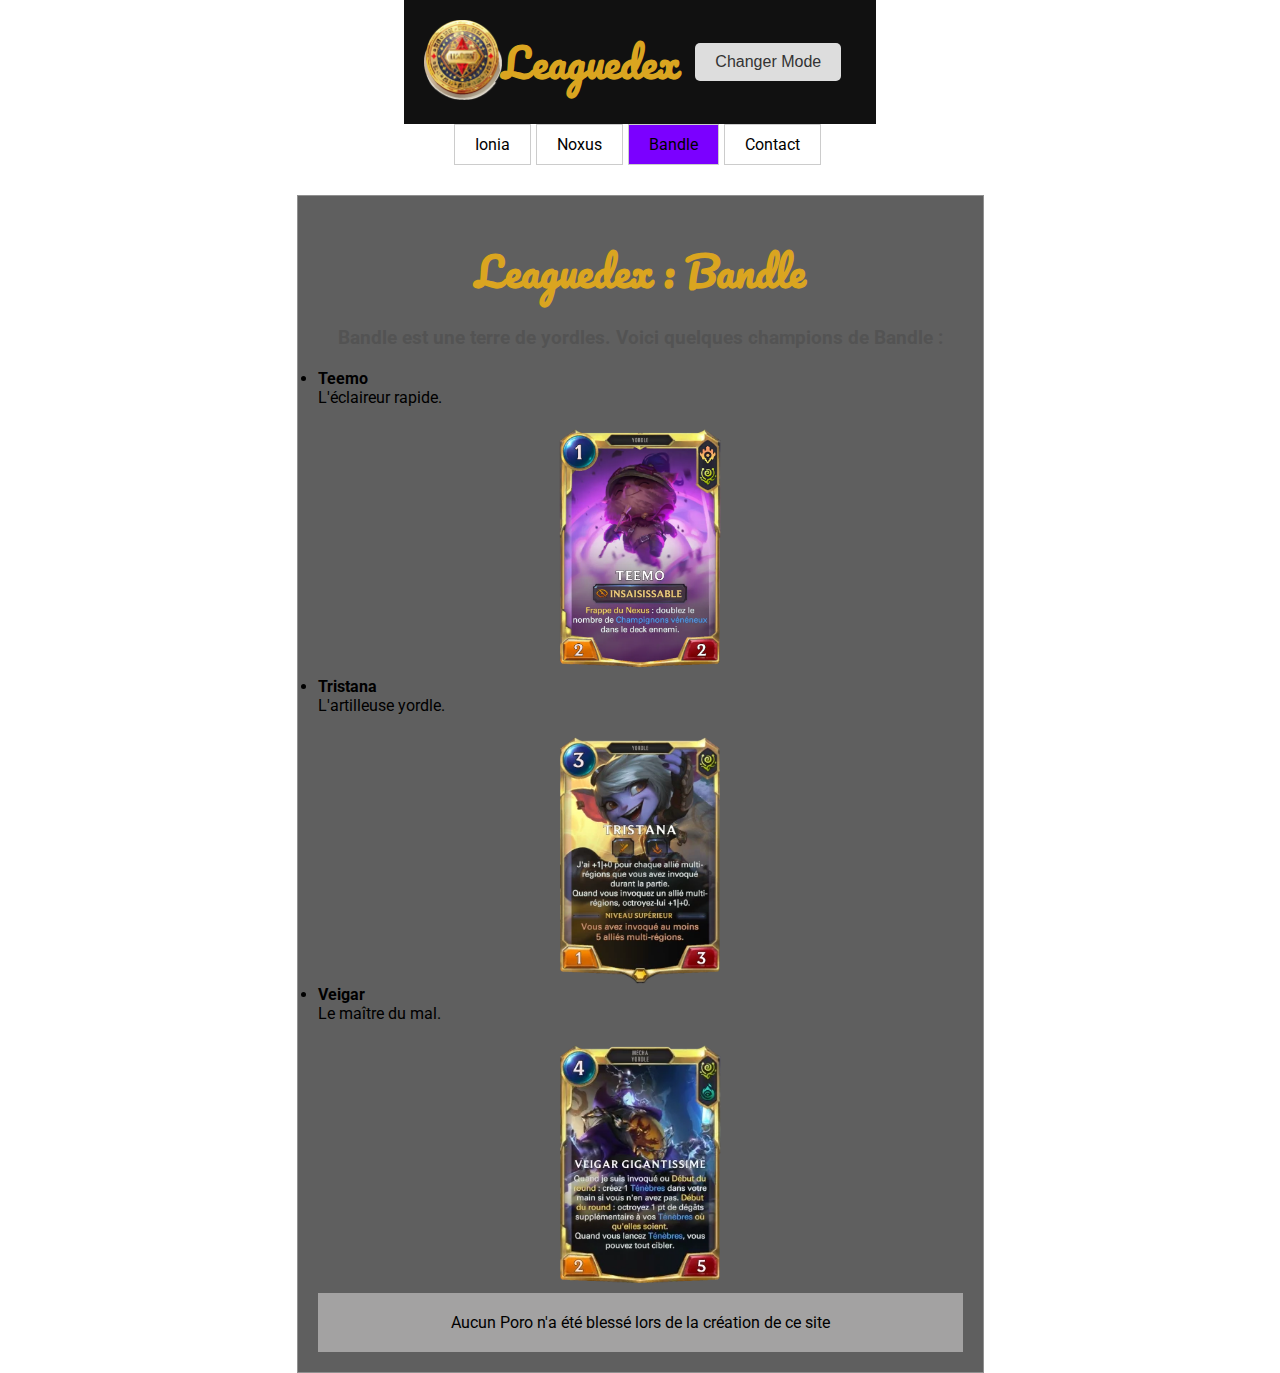
<file: Nouveau code pour le site/Bandle.html>
<!DOCTYPE html>
<html lang="fr">
<head>
    <meta charset="UTF-8">
    <title>Leaguedex - Ionia</title>
    <link href="https://fonts.googleapis.com/css?family=Roboto|Pacifico|Gwendolyn|Matemasie" rel="stylesheet">
    <link rel="stylesheet" href="StyleSite.css">
</head>
<body class="background">
    <section class="presentation-section">
        <div class="presentation-contenu">
            <div class="bloc-1">
                <a href="Menu.html">
                    <img class="logo" src="Logo.png" alt="Logo">
                </a>
            </div>
            <div class="bloc-2">
                <h1 class="titre">Leaguedex</h1>        
            </div>
            <div><button id="theme-toggle">Changer Mode</button></div>
        </div>
    </section>

    <!-- Liste des tabs -->
    <ul class="tabs">
        <li class="tab tab-content1">Ionia</li>
        <li class="tab tab-content2">Noxus</li>
        <li class="tab tab-content3 tab-active">Bandle</li>
        <li class="tab tab-content4">Contact</li>
    </ul>

    <!-- Contenu des tabs -->
    <div class="content content1">
        <p><h2 class="titre2">Leaguedex : Ionia</h2>
            <h3 class="marge2">Ionia est une région spirituelle. Voici quelques champions d'Ionia :</h3>
            <ul>
                <li>
                    <h4>Irelia</h4>
                    <p>Danse des lames.</p>
                    <img src="Irelia.png" class="image2" alt="Irelia">
                </li>
                <li>
                    <h4>Yasuo</h4>
                    <p>Le dernier souffle.</p>
                    <img src="Yasuo.png" class="image3" alt="Yasuo">
                </li>
                <li>
                    <h4>Karma</h4>
                    <p>Enchanteresse illuminée.</p>
                    <img src="Karma.png" class="image4" alt="Karma">
                </li>
            </ul>
            <footer>Aucun Poro n'a été blessé lors de la création de ce site</footer></p>
    </div>
    <div class="content content2">
        <p><h2 class="titre2">Leaguedex : Noxus</h2>
            <h3 class="marge2">Noxus est une nation agressive. Voici quelques champions de Noxus :</h3>
            <ul>
                <li>
                    <h4>Darius</h4>
                    <p>La main de Noxus.</p>
                    <img src="Darius.png" class="image2" alt="Darius">
                </li>
                <li>
                    <h4>Draven</h4>
                    <p>Le bourreau glorieux.</p>
                    <img src="Draven.png" class="image3" alt="Draven">
                </li>
                <li>
                    <h4>Swain</h4>
                    <p>Le maître tacticien.</p>
                    <img src="Swain.png" class="image4" alt="Swain">
                </li>
            </ul>
            <footer>Aucun Poro n'a été blessé lors de la création de ce site</footer></p>
    </div>
    <div class="content content3 active">
        <p><h2 class="titre2">Leaguedex : Bandle</h2>
            <h3 class="marge2">Bandle est une terre de yordles. Voici quelques champions de Bandle :</h3>
            <ul>
                <li>
                    <h4>Teemo</h4>
                    <p>L'éclaireur rapide.</p>
                    <img src="Teemo.png" class="image2" alt="Teemo">
                </li>
                <li>
                    <h4>Tristana</h4>
                    <p>L'artilleuse yordle.</p>
                    <img src="Tristana.png" class="image3" alt="Tristana">
                </li>
                <li>
                    <h4>Veigar</h4>
                    <p>Le maître du mal.</p>
                    <img src="Veigar.png" class="image4" alt="Veigar">
                </li>
            </ul>
            <footer>Aucun Poro n'a été blessé lors de la création de ce site</footer></p>
            <div class="content content4">
                <p><h2 class="titre2">Leaguedex : Contact</h2>
                    <h3 class="marge2">Voici les différents formulaires qui vous sont proposés :</h3>
                    <ul>
                        <li>
                            <h4>Compte :</h4>
                            <p><section class="formulaire-section">
                                <h2 class="titre2">Créer un compte</h2>
                                <form action="#" method="post" class="form-style">
                                    <!-- Champ pour le pseudo -->
                                    <label for="pseudo">Pseudo :</label>
                                    <input type="text" id="pseudo" name="pseudo" placeholder="Entrez votre pseudo" required>
                                    
                                    <!-- Champ pour le mot de passe -->
                                    <label for="password">Mot de passe :</label>
                                    <input type="password" id="password" name="password" placeholder="Entrez votre mot de passe" required>
                                    
                                    <!-- Champ pour confirmer le mot de passe -->
                                    <label for="confirm-password">Confirmer le mot de passe :</label>
                                    <input type="password" id="confirm-password" name="confirm-password" placeholder="Confirmez votre mot de passe" required>
                                    
                                    <!-- Bouton de soumission -->
                                    <button type="submit">Créer un compte</button>
                                </form>
                            </section></p>
                        </li>
                        <li>
                            <h4>Newsletter :</h4>
                            <p><section class="formulaire-section">
                                <h2 class="titre2">Inscrivez-vous à notre newsletter</h2>
                                <form action="#" method="post" class="form-style">
                                    <label for="email">Adresse e-mail :</label>
                                    <input type="email" id="email" name="email" placeholder="votre-email@exemple.com" required>
                                    <button type="submit">S'inscrire</button>
                                </form>
                            </section>
                        </p>
                        </li>
                    </ul>
                    <footer>Aucun Poro n'a été blessé lors de la création de ce site</footer></p>
            </div>
    </div>
    <script src = "MainSite.js"></script>
</body>
</html>
</file>
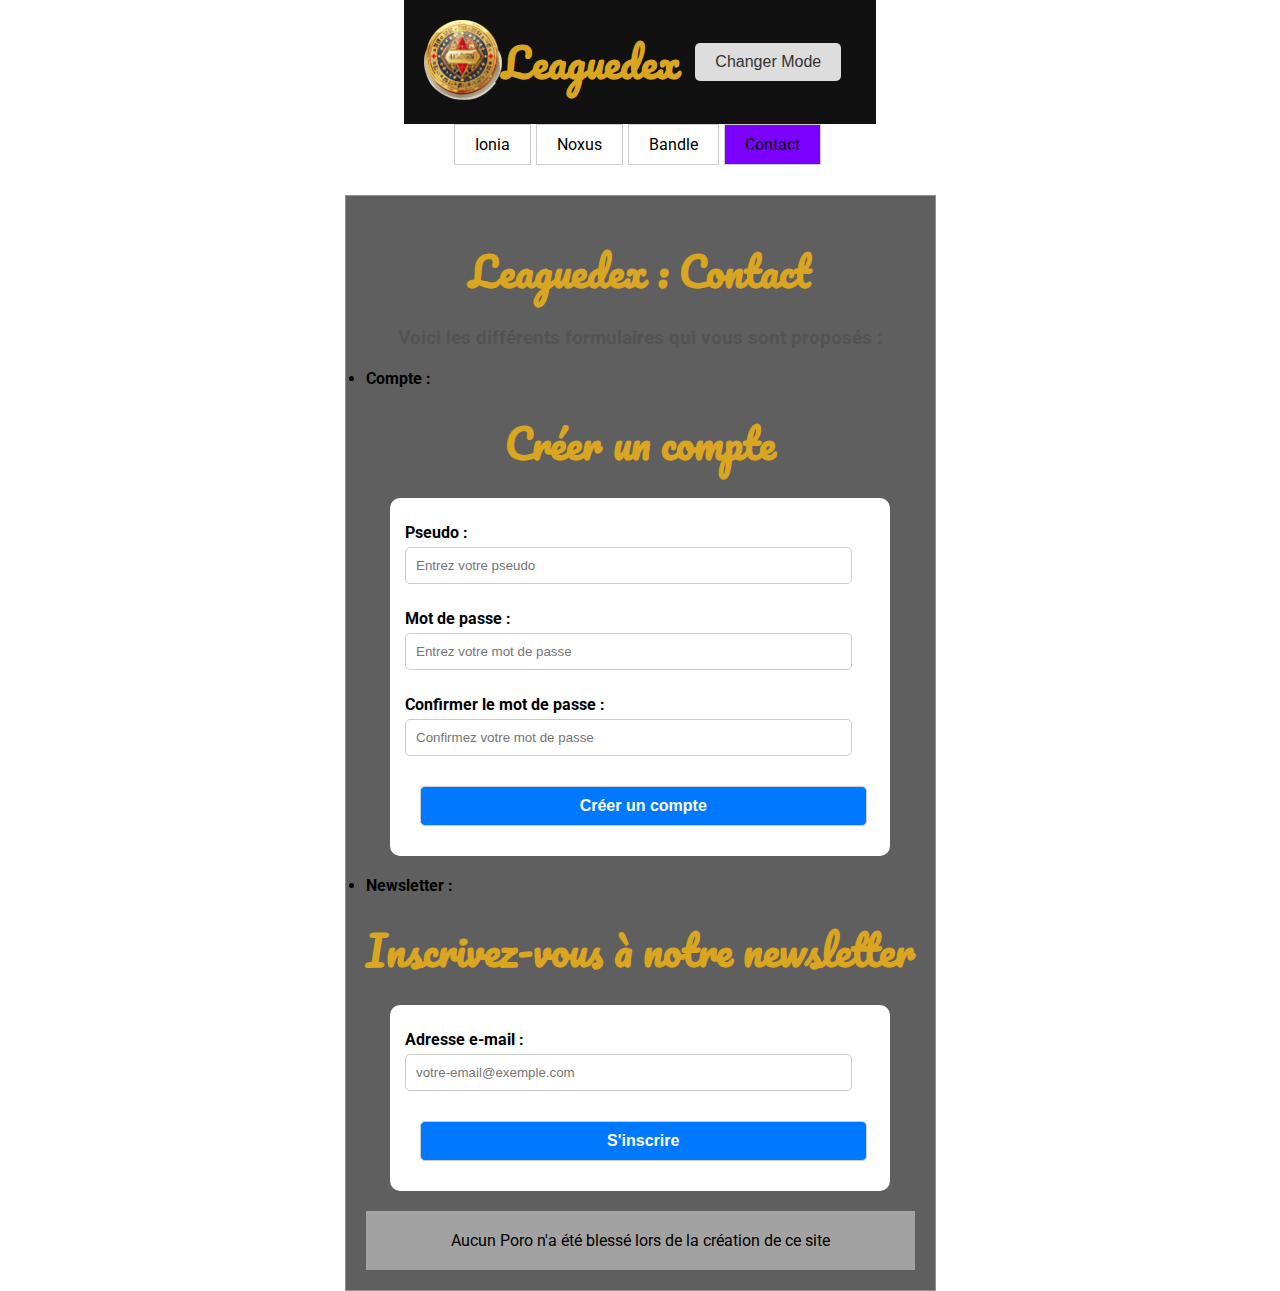
<file: Nouveau code pour le site/Contact.html>
<!DOCTYPE html>
<html lang="fr">
<head>
    <meta charset="UTF-8">
    <title>Leaguedex - Ionia</title>
    <link href="https://fonts.googleapis.com/css?family=Roboto|Pacifico|Gwendolyn|Matemasie" rel="stylesheet">
    <link rel="stylesheet" href="StyleSite.css">
</head>
<body class="background">
    <section class="presentation-section">
        <div class="presentation-contenu">
            <div class="bloc-1">
                <a href="Menu.html">
                    <img class="logo" src="Logo.png" alt="Logo">
                </a>
            </div>
            <div class="bloc-2">
                <h1 class="titre">Leaguedex</h1>        
            </div>
            <div><button id="theme-toggle">Changer Mode</button></div>
        </div>
    </section>

    <!-- Liste des tabs -->
    <ul class="tabs">
        <li class="tab tab-content1">Ionia</li>
        <li class="tab tab-content2">Noxus</li>
        <li class="tab tab-content3">Bandle</li>
        <li class="tab tab-content4 tab-active">Contact</li>
    </ul>

    <!-- Contenu des tabs -->
    <div class="content content1">
        <p><h2 class="titre2">Leaguedex : Ionia</h2>
            <h3 class="marge2">Ionia est une région spirituelle. Voici quelques champions d'Ionia :</h3>
            <ul>
                <li>
                    <h4>Irelia</h4>
                    <p>Danse des lames.</p>
                    <img src="Irelia.png" class="image2" alt="Irelia">
                </li>
                <li>
                    <h4>Yasuo</h4>
                    <p>Le dernier souffle.</p>
                    <img src="Yasuo.png" class="image3" alt="Yasuo">
                </li>
                <li>
                    <h4>Karma</h4>
                    <p>Enchanteresse illuminée.</p>
                    <img src="Karma.png" class="image4" alt="Karma">
                </li>
            </ul>
            <footer>Aucun Poro n'a été blessé lors de la création de ce site</footer></p>
    </div>
    <div class="content content2">
        <p><h2 class="titre2">Leaguedex : Noxus</h2>
            <h3 class="marge2">Noxus est une nation agressive. Voici quelques champions de Noxus :</h3>
            <ul>
                <li>
                    <h4>Darius</h4>
                    <p>La main de Noxus.</p>
                    <img src="Darius.png" class="image2" alt="Darius">
                </li>
                <li>
                    <h4>Draven</h4>
                    <p>Le bourreau glorieux.</p>
                    <img src="Draven.png" class="image3" alt="Draven">
                </li>
                <li>
                    <h4>Swain</h4>
                    <p>Le maître tacticien.</p>
                    <img src="Swain.png" class="image4" alt="Swain">
                </li>
            </ul>
            <footer>Aucun Poro n'a été blessé lors de la création de ce site</footer></p>
    </div>
    <div class="content content3">
        <p><h2 class="titre2">Leaguedex : Bandle</h2>
            <h3 class="marge2">Bandle est une terre de yordles. Voici quelques champions de Bandle :</h3>
            <ul>
                <li>
                    <h4>Teemo</h4>
                    <p>L'éclaireur rapide.</p>
                    <img src="Teemo.png" class="image2" alt="Teemo">
                </li>
                <li>
                    <h4>Tristana</h4>
                    <p>L'artilleuse yordle.</p>
                    <img src="Tristana.png" class="image3" alt="Tristana">
                </li>
                <li>
                    <h4>Veigar</h4>
                    <p>Le maître du mal.</p>
                    <img src="Veigar.png" class="image4" alt="Veigar">
                </li>
            </ul>
            <footer>Aucun Poro n'a été blessé lors de la création de ce site</footer></p>
    </div>
    <div class="content content4 active">
        <p><h2 class="titre2">Leaguedex : Contact</h2>
            <h3 class="marge2">Voici les différents formulaires qui vous sont proposés :</h3>
            <ul>
                <li>
                    <h4>Compte :</h4>
                    <p><section class="formulaire-section">
                        <h2 class="titre2">Créer un compte</h2>
                        <form action="#" method="post" class="form-style">
                            <!-- Champ pour le pseudo -->
                            <label for="pseudo">Pseudo :</label>
                            <input type="text" id="pseudo" name="pseudo" placeholder="Entrez votre pseudo" required>
                            
                            <!-- Champ pour le mot de passe -->
                            <label for="password">Mot de passe :</label>
                            <input type="password" id="password" name="password" placeholder="Entrez votre mot de passe" required>
                            
                            <!-- Champ pour confirmer le mot de passe -->
                            <label for="confirm-password">Confirmer le mot de passe :</label>
                            <input type="password" id="confirm-password" name="confirm-password" placeholder="Confirmez votre mot de passe" required>
                            
                            <!-- Bouton pour rendre -->
                            <button type="submit">Créer un compte</button>
                        </form>
                    </section></p>
                </li>
                <li>
                    <h4>Newsletter :</h4>
                    <p><section class="formulaire-section">
                        <h2 class="titre2">Inscrivez-vous à notre newsletter</h2>
                        <form action="#" method="post" class="form-style">
                            <label for="email">Adresse e-mail :</label>
                            <input type="email" id="email" name="email" placeholder="votre-email@exemple.com" required>
                            <button type="submit">S'inscrire</button>
                        </form>
                    </section>
                </p>
                </li>
            </ul>
            <footer>Aucun Poro n'a été blessé lors de la création de ce site</footer></p>
    </div>
    <script src = "MainSite.js"></script>
</body>
</html>
</file>
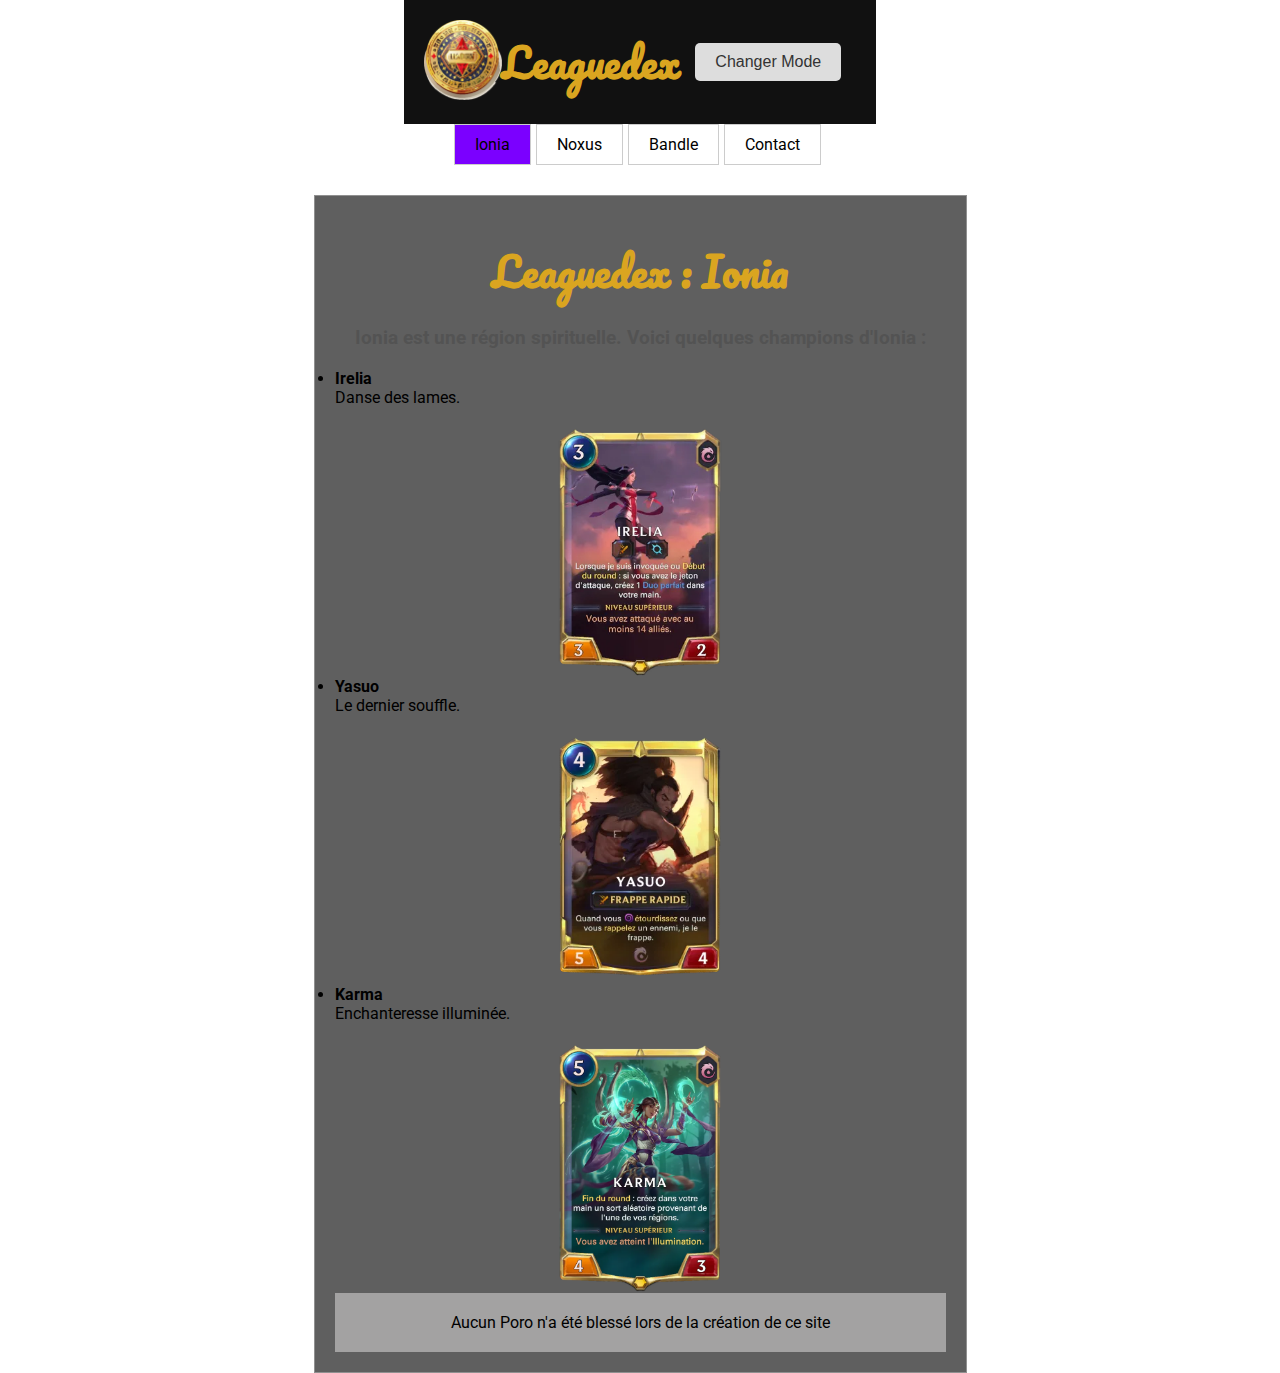
<file: Nouveau code pour le site/Ionia.html>
<!DOCTYPE html>
<html lang="fr">
<head>
    <meta charset="UTF-8">
    <title>Leaguedex - Ionia</title>
    <link href="https://fonts.googleapis.com/css?family=Roboto|Pacifico|Gwendolyn|Matemasie" rel="stylesheet">
    <link rel="stylesheet" href="StyleSite.css">
</head>
<body class="background">
    <section class="presentation-section">
        <div class="presentation-contenu">
            <div class="bloc-1">
                <a href="Menu.html">
                    <img class="logo" src="Logo.png" alt="Logo">
                </a>
            </div>
            <div class="bloc-2">
                <h1 class="titre">Leaguedex</h1>        
            </div>
            <div><button id="theme-toggle">Changer Mode</button></div>
        </div>
    </section>

    <!-- Liste des tabs -->
    <ul class="tabs">
        <li class="tab tab-content1 tab-active">Ionia</li>
        <li class="tab tab-content2">Noxus</li>
        <li class="tab tab-content3">Bandle</li>
        <li class="tab tab-content4">Contact</li>
    </ul>

    <!-- Contenu des tabs -->
    <div class="content content1 active">
        <p><h2 class="titre2">Leaguedex : Ionia</h2>
            <h3 class="marge2">Ionia est une région spirituelle. Voici quelques champions d'Ionia :</h3>
            <ul>
                <li>
                    <h4>Irelia</h4>
                    <p>Danse des lames.</p>
                    <img src="Irelia.png" class="image2" alt="Irelia">
                </li>
                <li>
                    <h4>Yasuo</h4>
                    <p>Le dernier souffle.</p>
                    <img src="Yasuo.png" class="image3" alt="Yasuo">
                </li>
                <li>
                    <h4>Karma</h4>
                    <p>Enchanteresse illuminée.</p>
                    <img src="Karma.png" class="image4" alt="Karma">
                </li>
            </ul>
            <footer>Aucun Poro n'a été blessé lors de la création de ce site</footer></p>
    </div>
    <div class="content content2">
        <p><h2 class="titre2">Leaguedex : Noxus</h2>
            <h3 class="marge2">Noxus est une nation agressive. Voici quelques champions de Noxus :</h3>
            <ul>
                <li>
                    <h4>Darius</h4>
                    <p>La main de Noxus.</p>
                    <img src="Darius.png" class="image2" alt="Darius">
                </li>
                <li>
                    <h4>Draven</h4>
                    <p>Le bourreau glorieux.</p>
                    <img src="Draven.png" class="image3" alt="Draven">
                </li>
                <li>
                    <h4>Swain</h4>
                    <p>Le maître tacticien.</p>
                    <img src="Swain.png" class="image4" alt="Swain">
                </li>
            </ul>
            <footer>Aucun Poro n'a été blessé lors de la création de ce site</footer></p>
    </div>
    <div class="content content3">
        <p><h2 class="titre2">Leaguedex : Bandle</h2>
            <h3 class="marge2">Bandle est une terre de yordles. Voici quelques champions de Bandle :</h3>
            <ul>
                <li>
                    <h4>Teemo</h4>
                    <p>L'éclaireur rapide.</p>
                    <img src="Teemo.png" class="image2" alt="Teemo">
                </li>
                <li>
                    <h4>Tristana</h4>
                    <p>L'artilleuse yordle.</p>
                    <img src="Tristana.png" class="image3" alt="Tristana">
                </li>
                <li>
                    <h4>Veigar</h4>
                    <p>Le maître du mal.</p>
                    <img src="Veigar.png" class="image4" alt="Veigar">
                </li>
            </ul>
            <footer>Aucun Poro n'a été blessé lors de la création de ce site</footer></p>
    </div>
    <div class="content content4">
        <p><h2 class="titre2">Leaguedex : Contact</h2>
            <h3 class="marge2">Voici les différents formulaires qui vous sont proposés :</h3>
            <ul>
                <li>
                    <h4>Compte :</h4>
                    <p><section class="formulaire-section">
                        <h2 class="titre2">Créer un compte</h2>
                        <form action="#" method="post" class="form-style">
                            <!-- Champ pour le pseudo -->
                            <label for="pseudo">Pseudo :</label>
                            <input type="text" id="pseudo" name="pseudo" placeholder="Entrez votre pseudo" required>
                            
                            <!-- Champ pour le mot de passe -->
                            <label for="password">Mot de passe :</label>
                            <input type="password" id="password" name="password" placeholder="Entrez votre mot de passe" required>
                            
                            <!-- Champ pour confirmer le mot de passe -->
                            <label for="confirm-password">Confirmer le mot de passe :</label>
                            <input type="password" id="confirm-password" name="confirm-password" placeholder="Confirmez votre mot de passe" required>
                            
                            <!-- Bouton de soumission -->
                            <button type="submit">Créer un compte</button>
                        </form>
                    </section></p>
                </li>
                <li>
                    <h4>Newsletter :</h4>
                    <p><section class="formulaire-section">
                        <h2 class="titre2">Inscrivez-vous à notre newsletter</h2>
                        <form action="#" method="post" class="form-style">
                            <label for="email">Adresse e-mail :</label>
                            <input type="email" id="email" name="email" placeholder="votre-email@exemple.com" required>
                            <button type="submit">S'inscrire</button>
                        </form>
                    </section>
                </p>
                </li>
            </ul>
            <footer>Aucun Poro n'a été blessé lors de la création de ce site</footer></p>
    </div>
    <script src = "MainSite.js"></script>
</body>
</html>
</file>
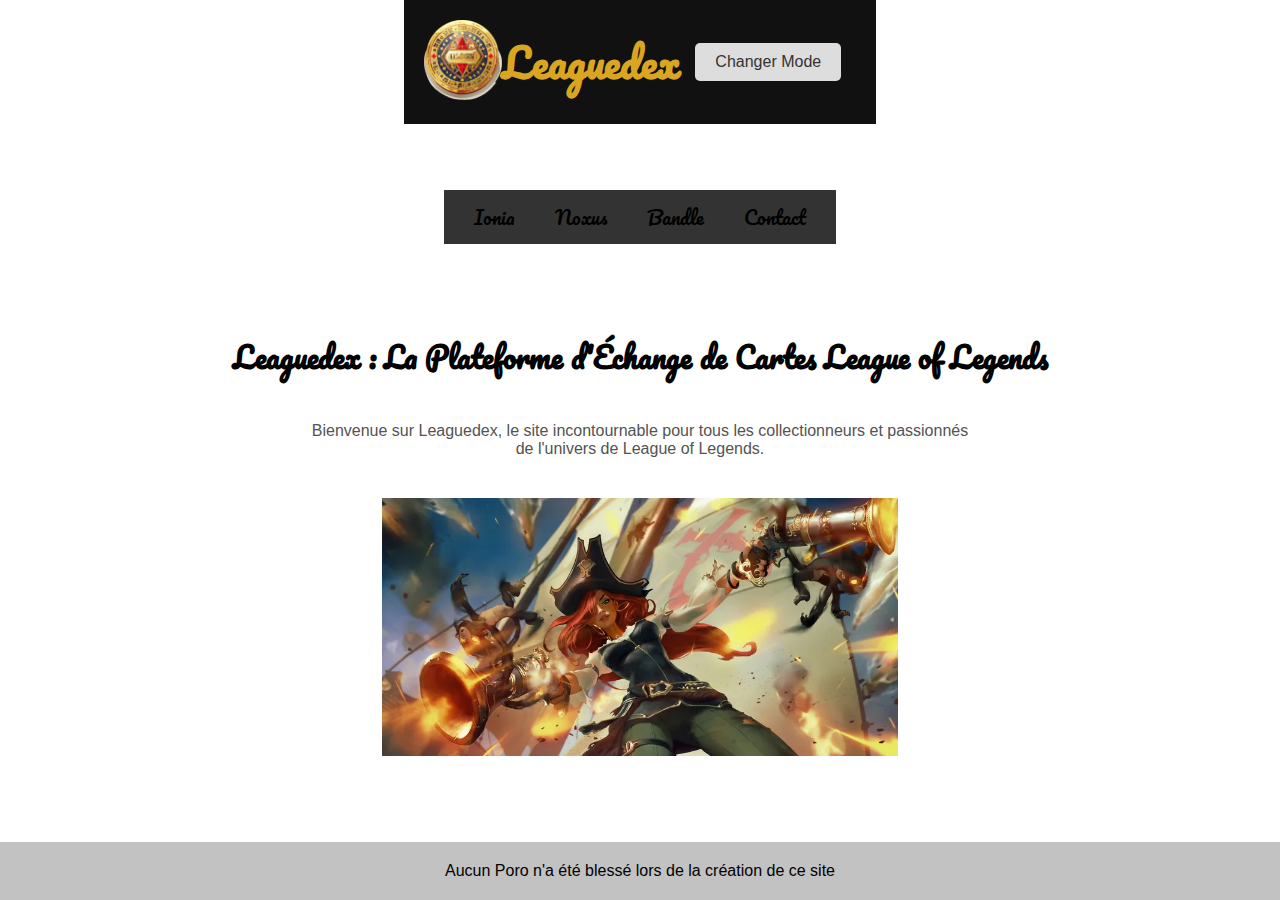
<file: Nouveau code pour le site/Menu.html>
<!DOCTYPE html>
<html lang="fr">
<head>
    <meta charset="utf-8">
    <title>Leaguedex</title>
    <meta name="viewport" content="width=device-width, initial-scale=1.0">
    <link href="https://fonts.googleapis.com/css2?family=Pacifico&display=swap" rel="stylesheet">
    <link rel="stylesheet" href="StyleSite.css"/>
</head>
<body class="background">

    <!-- Menu du haut -->
    <section class="presentation-section">
        <div class="presentation-contenu">
            <div class="bloc-1">
                <a href="Menu.html">
                    <img class="logo" src="Logo.png" alt="Logo">
                </a>
            </div>
            <div class="bloc-2">
                <h1 class="titre">Leaguedex</h1>        
            </div>
            <div><button id="theme-toggle">Changer Mode</button></div>
    </section>

    <!-- Menu de sélection -->
    <section class="presentation-section menu-selection">
        <a class="menu-item" href="Ionia.html">Ionia</a>
        <a class="menu-item" href="Noxus.html">Noxus</a>
        <a class="menu-item" href="Bandle.html">Bandle</a>
        <a class="menu-item" href="Contact.html">Contact</a>
    </section>

    <!-- Contenu principal -->
    <main>
        <h2 class="titre-section">Leaguedex : La Plateforme d'Échange de Cartes League of Legends</h2>
        <p class="description">
            Bienvenue sur Leaguedex, le site incontournable pour tous les collectionneurs et passionnés de l'univers de League of Legends.
        </p>
        <img class="menu-image" src="Mf.png" alt="Image du menu">
    </main>

    <!-- Crédit en bas de page -->
    <footer>
        Aucun Poro n'a été blessé lors de la création de ce site
    </footer>
    <script src = "MainSite.js"></script>
</body>
</html>
</file>
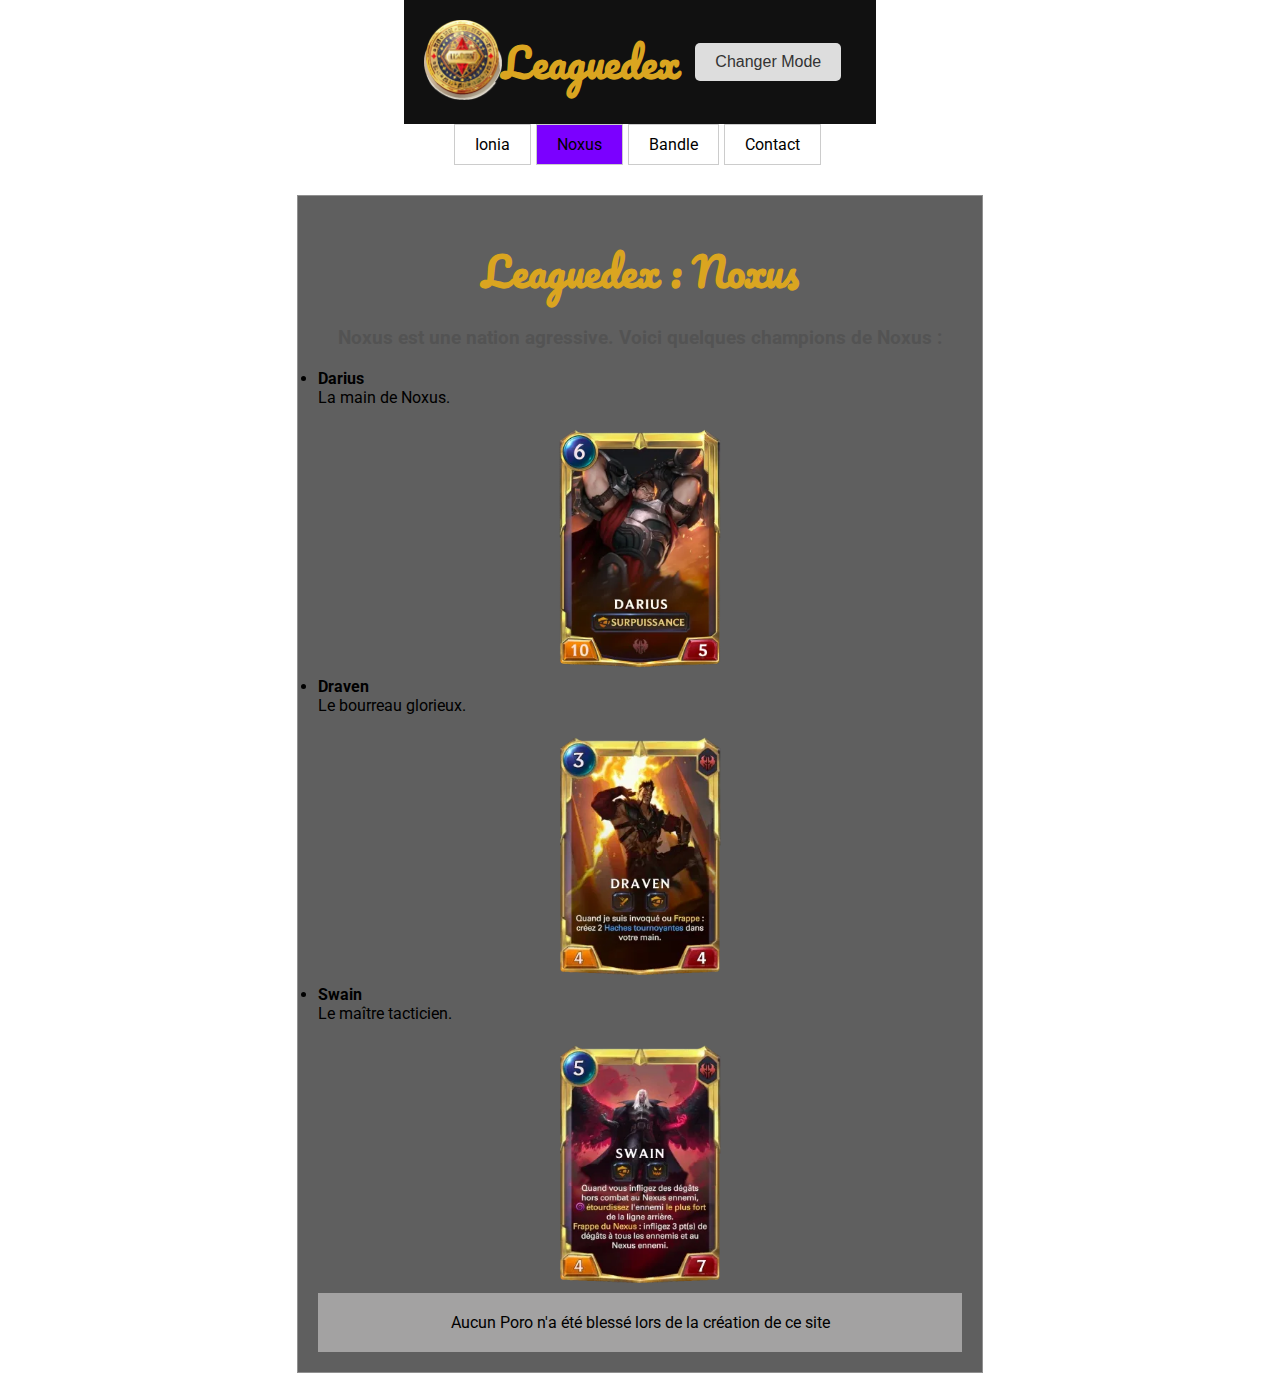
<file: Nouveau code pour le site/Noxus.html>
<!DOCTYPE html>
<html lang="fr">
<head>
    <meta charset="UTF-8">
    <title>Leaguedex - Ionia</title>
    <link href="https://fonts.googleapis.com/css?family=Roboto|Pacifico|Gwendolyn|Matemasie" rel="stylesheet">
    <link rel="stylesheet" href="StyleSite.css">
</head>
<body class="background">
    <section class="presentation-section">
        <div class="presentation-contenu">
            <div class="bloc-1">
                <a href="Menu.html">
                    <img class="logo" src="Logo.png" alt="Logo">
                </a>
            </div>
            <div class="bloc-2">
                <h1 class="titre">Leaguedex</h1>        
            </div>
            <div><button id="theme-toggle">Changer Mode</button></div>
        </div>
    </section>

    <!-- Liste des tabs -->
    <ul class="tabs">
        <li class="tab tab-content1">Ionia</li>
        <li class="tab tab-content2 tab-active">Noxus</li>
        <li class="tab tab-content3">Bandle</li>
        <li class="tab tab-content4">Contact</li>
    </ul>

    <!-- Contenu des tabs -->
    <div class="content content1">
        <p><h2 class="titre2">Leaguedex : Ionia</h2>
            <h3 class="marge2">Ionia est une région spirituelle. Voici quelques champions d'Ionia :</h3>
            <ul>
                <li>
                    <h4>Irelia</h4>
                    <p>Danse des lames.</p>
                    <img src="Irelia.png" class="image2" alt="Irelia">
                </li>
                <li>
                    <h4>Yasuo</h4>
                    <p>Le dernier souffle.</p>
                    <img src="Yasuo.png" class="image3" alt="Yasuo">
                </li>
                <li>
                    <h4>Karma</h4>
                    <p>Enchanteresse illuminée.</p>
                    <img src="Karma.png" class="image4" alt="Karma">
                </li>
            </ul>
            <footer>Aucun Poro n'a été blessé lors de la création de ce site</footer></p>
    </div>
    <div class="content content2 active">
        <p><h2 class="titre2">Leaguedex : Noxus</h2>
            <h3 class="marge2">Noxus est une nation agressive. Voici quelques champions de Noxus :</h3>
            <ul>
                <li>
                    <h4>Darius</h4>
                    <p>La main de Noxus.</p>
                    <img src="Darius.png" class="image2" alt="Darius">
                </li>
                <li>
                    <h4>Draven</h4>
                    <p>Le bourreau glorieux.</p>
                    <img src="Draven.png" class="image3" alt="Draven">
                </li>
                <li>
                    <h4>Swain</h4>
                    <p>Le maître tacticien.</p>
                    <img src="Swain.png" class="image4" alt="Swain">
                </li>
            </ul>
            <footer>Aucun Poro n'a été blessé lors de la création de ce site</footer></p>
    </div>
    <div class="content content3">
        <p><h2 class="titre2">Leaguedex : Bandle</h2>
            <h3 class="marge2">Bandle est une terre de yordles. Voici quelques champions de Bandle :</h3>
            <ul>
                <li>
                    <h4>Teemo</h4>
                    <p>L'éclaireur rapide.</p>
                    <img src="Teemo.png" class="image2" alt="Teemo">
                </li>
                <li>
                    <h4>Tristana</h4>
                    <p>L'artilleuse yordle.</p>
                    <img src="Tristana.png" class="image3" alt="Tristana">
                </li>
                <li>
                    <h4>Veigar</h4>
                    <p>Le maître du mal.</p>
                    <img src="Veigar.png" class="image4" alt="Veigar">
                </li>
            </ul>
            <footer>Aucun Poro n'a été blessé lors de la création de ce site</footer></p>
    </div>
    <div class="content content4">
        <p><h2 class="titre2">Leaguedex : Contact</h2>
            <h3 class="marge2">Voici les différents formulaires qui vous sont proposés :</h3>
            <ul>
                <li>
                    <h4>Compte :</h4>
                    <p><section class="formulaire-section">
                        <h2 class="titre2">Créer un compte</h2>
                        <form action="#" method="post" class="form-style">
                            <!-- Champ pour le pseudo -->
                            <label for="pseudo">Pseudo :</label>
                            <input type="text" id="pseudo" name="pseudo" placeholder="Entrez votre pseudo" required>
                            
                            <!-- Champ pour le mot de passe -->
                            <label for="password">Mot de passe :</label>
                            <input type="password" id="password" name="password" placeholder="Entrez votre mot de passe" required>
                            
                            <!-- Champ pour confirmer le mot de passe -->
                            <label for="confirm-password">Confirmer le mot de passe :</label>
                            <input type="password" id="confirm-password" name="confirm-password" placeholder="Confirmez votre mot de passe" required>
                            
                            <!-- Bouton de soumission -->
                            <button type="submit">Créer un compte</button>
                        </form>
                    </section></p>
                </li>
                <li>
                    <h4>Newsletter :</h4>
                    <p><section class="formulaire-section">
                        <h2 class="titre2">Inscrivez-vous à notre newsletter</h2>
                        <form action="#" method="post" class="form-style">
                            <label for="email">Adresse e-mail :</label>
                            <input type="email" id="email" name="email" placeholder="votre-email@exemple.com" required>
                            <button type="submit">S'inscrire</button>
                        </form>
                    </section>
                </p>
                </li>
            </ul>
            <footer>Aucun Poro n'a été blessé lors de la création de ce site</footer></p>
    </div>
    <script src = "MainSite.js"></script>
</body>
</html>
</file>
<file: Nouveau code pour le site/StyleSite.css>
/* Mode clair par défaut */
:root {
    --background-color: white;
    --text-color: black;
    --button-background: #dddddd;
    --button-color: #333333;
    --titre-color: goldenrod;
    --section-background: #111;
    --menu-background: #333;
    --menu-hover-color: lightcoral;
    --footer-background: rgba(180, 179, 179, 0.8);
    --secondary-text-color: #535353;
}

/* Mode sombre */
[data-theme="dark"] {
    --background-color: black;
    --text-color: white;
    --button-background: #333333;
    --button-color: #ffffff;
    --titre-color: #ffcc00;
    --section-background: #222;
    --menu-background: #444;
    --menu-hover-color: palevioletred;
    --footer-background: rgba(42, 42, 42, 0.9);
    --secondary-text-color: #b9b8b8;
}

/* Reset de base */
* {
    box-sizing: border-box;
    margin: 0;
    padding: 0;
}

/* Styles de base */
body {
    font-family: 'Roboto', sans-serif;
    color: var(--text-color);
    background-color: var(--background-color);
    font-size: 16px;
    margin: 0;
}

/* Responsive - Ajuste les tailles de polices et marges */
@media (max-width: 768px) {
    body {
        font-size: 14px;
        margin: 0;
    }
}

/* Titre principal du site */
.titre {
    font-family: 'Pacifico', cursive;
    font-size: 2.5rem;
    color: var(--titre-color);
    text-align: center;
}

/* Style pour les sections de présentation */
.presentation-section {
    padding: 20px;
    background-color: var(--section-background);
    display: flex;
    flex-wrap: wrap;
    justify-content: center;
}

.presentation-contenu {
    display: flex;
    align-items: center;
    justify-content: space-around;
    width: 100%;
    max-width: 1200px;
}

/* Logo */
.logo {
    height: 80px;
    margin: 0 auto;
}

/* Menu de sélection */
.menu-selection {
    background-color: var(--menu-background);
    text-align: center;
    padding: 10px;
}

.menu-item {
    font-family: 'Pacifico', cursive;
    font-size: 1.2rem;
    color: var(--text-color);
    margin: 0 20px;
    text-decoration: none;
    transition: color 0.3s ease;
}

.menu-item:hover {
    color: var(--menu-hover-color);
}

/* Style des titres de sections */
.titre-section {
    font-family: 'Pacifico', cursive;
    text-align: center;
    margin: 20px 0;
    font-size: 1.8rem;
}

/* Paragraphes de description */
.description {
    text-align: center;
    margin: 0 auto;
    max-width: 700px;
    padding: 20px;
    font-size: 1rem;
    color: var(--secondary-text-color);
}

/* Image de menu */
.menu-image {
    display: block;
    margin: 20px auto;
    width: 60%;
}

/* Style des images de cartes des champions */
.image-carte {
    display: block;
    margin: 20px auto;
    max-width: 90%;
    height: auto;
    border-radius: 8px;
}

/* Footer */
footer {
    text-align: center;
    padding: 20px;
    font-size: 1em;
    color: var(--text-color);
    background-color: var(--footer-background);
    width: 100%;
    position: relative;
    bottom: 0;
}

/* Fond général */
.background {
    background-color: var(--background-color);
    font-family: 'Roboto', sans-serif;
    min-height: 100vh;
    display: flex;
    flex-direction: column;
    align-items: center;
    justify-content: space-between;
    overflow-x: hidden;
}

/* Style du titre de chaque page */
.titre2 {
    font-family: 'Pacifico', cursive;
    text-align: center;
    color: var(--titre-color);
    margin-top: 20px;
    font-size: 2.5em;
    animation: fadeInDown 1s ease-in-out;
}

/* Marge pour l'introduction des régions */
.marge2 {
    text-align: center;
    margin: 20px;
    font-size: 1.2em;
    color: var(--secondary-text-color);
    max-width: 700px;
    animation: fadeInUp 1s ease-in-out;
}

/* Styles de navigation */
nav {
    background-color: var(--background-color);
    padding: 10px;
    border-radius: 10px;
    display: flex;
    gap: 20px;
    margin: 10px auto;
    animation: slideIn 0.8s ease-out;
}

nav div {
    font-size: 20px;
    padding: 10px 20px;
    transition: all 0.3s ease;
}

nav div a {
    color: var(--text-color);
    text-decoration: none;
    font-family: 'Gwendolyn', cursive;
}

nav div:hover {
    transform: scale(1.1);
    background-color: var(--background-color);
    border-radius: 8px;
}

.block-1 a { color: var(--color); }
.block-2 a { color: var(--color); }
.block-3 a { color: var(--color); }

/* Style des images des champions */
.image2, .image3, .image4 {
    height: 250px;
    display: block;
    margin-left: auto;
    margin-right: auto;
    margin-top: 20px;
    border-radius: 10px;
    transition: transform 0.3s ease, box-shadow 0.3s ease;
}

.image2:hover, .image3:hover, .image4:hover {
    transform: scale(1.05);
}

/* Boutons */
button {
    background-color: var(--button-background);
    color: var(--button-color);
    border: none;
    padding: 10px 20px;
    margin: 15px;
    font-size: 16px;
    border-radius: 5px;
}

button:hover {
    opacity: 0.8;
}

/* Animations */
@keyframes fadeIn {
    0% { opacity: 0; }
    100% { opacity: 1; }
}

@keyframes fadeInUp {
    0% { opacity: 0; transform: translateY(20px); }
    100% { opacity: 1; transform: translateY(0); }
}

@keyframes fadeInDown {
    0% { opacity: 0; transform: translateY(-20px); }
    100% { opacity: 1; transform: translateY(0); }
}

@keyframes slideIn {
    0% { opacity: 0; transform: translateX(-100%); }
    100% { opacity: 1; transform: translateX(0); }
}

@keyframes popIn {
    0% { opacity: 0; transform: scale(0.8); }
    100% { opacity: 1; transform: scale(1); }
}

/*Création des tabs*/
ul.tabs {
    list-style-type: none;
    padding: 0;
    display: flex; /* Aligner les tabs horizontalement */
    margin-bottom: 20px;
}

/* Style de chaque tab */
ul.tabs .tab {
    padding: 10px 20px;
    background-color: var(--background-color);
    border: 1px solid #ccc;
    margin-right: 5px;
    text-align: center;
    transition: background-color 0.3s;
}

/* Tab active : changement de couleur */
ul.tabs .tab.tab-active {
    background-color: #7b00ff;
    color: var(--color);
}

/* Styles des contenus associés aux tabs */
.content {
    display: none; /* Cacher tous les contenus au départ */
    padding: 20px;
    border: 1px solid #909090;
    margin-top: 10px;
    background-color: #5f5f5f;
}

/* Afficher le contenu actif */
.content.active {
    display: block; /* Afficher le contenu de la tab active */
}

/*Formulaire*/
.form-style {
    max-width: 500px;
    margin: 20px auto;
    padding: 15px;
    background-color: var(--background-color);
    border-radius: 10px;
}

.form-style label {
    display: block;
    margin: 10px 0 5px;
    font-weight: bold;
}

.form-style input, .form-style select, .form-style textarea, .form-style button {
    width: 95%;
    padding: 10px;
    margin-bottom: 15px;
    border: 1px solid #ccc;
    border-radius: 5px;
}

.form-style button {
    background-color: #0078ff;
    color: white;
    font-weight: bold;
}

.form-style button:hover {
    background-color: #005bb5;
}
</file>
